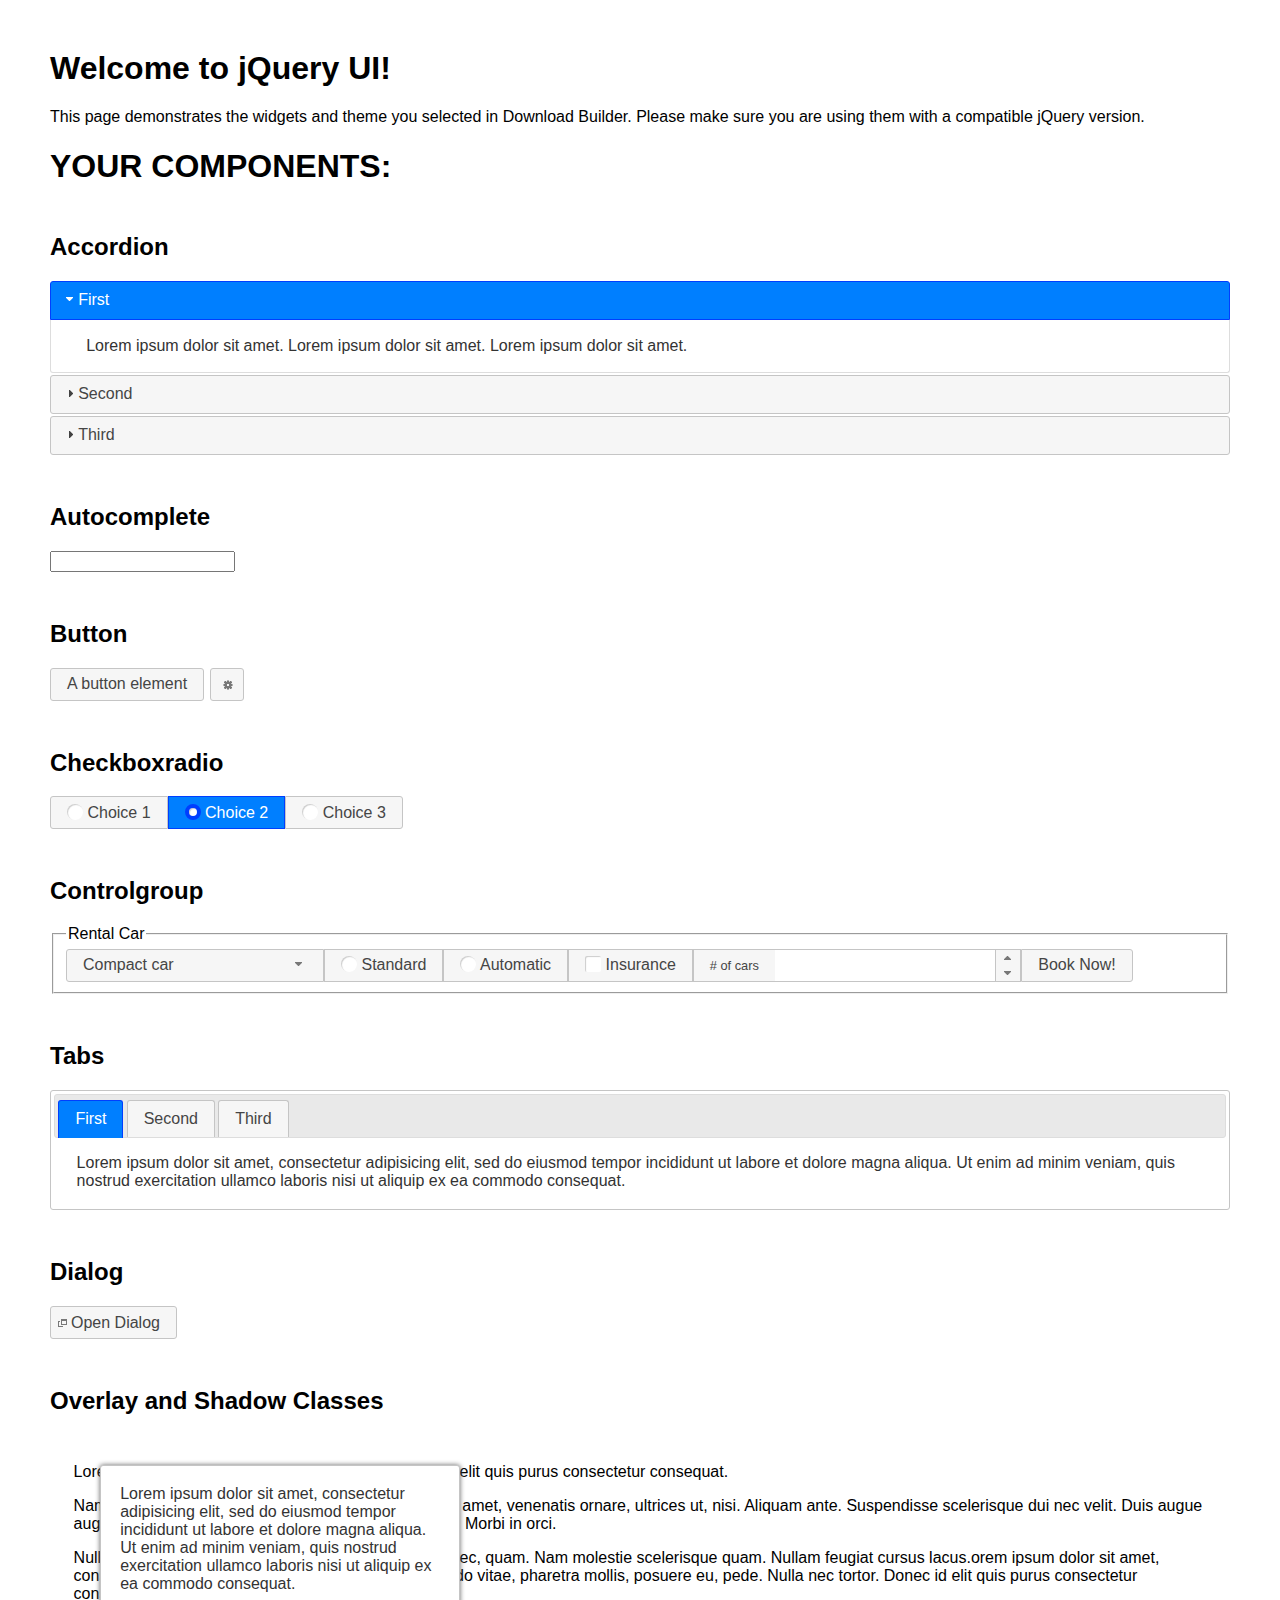
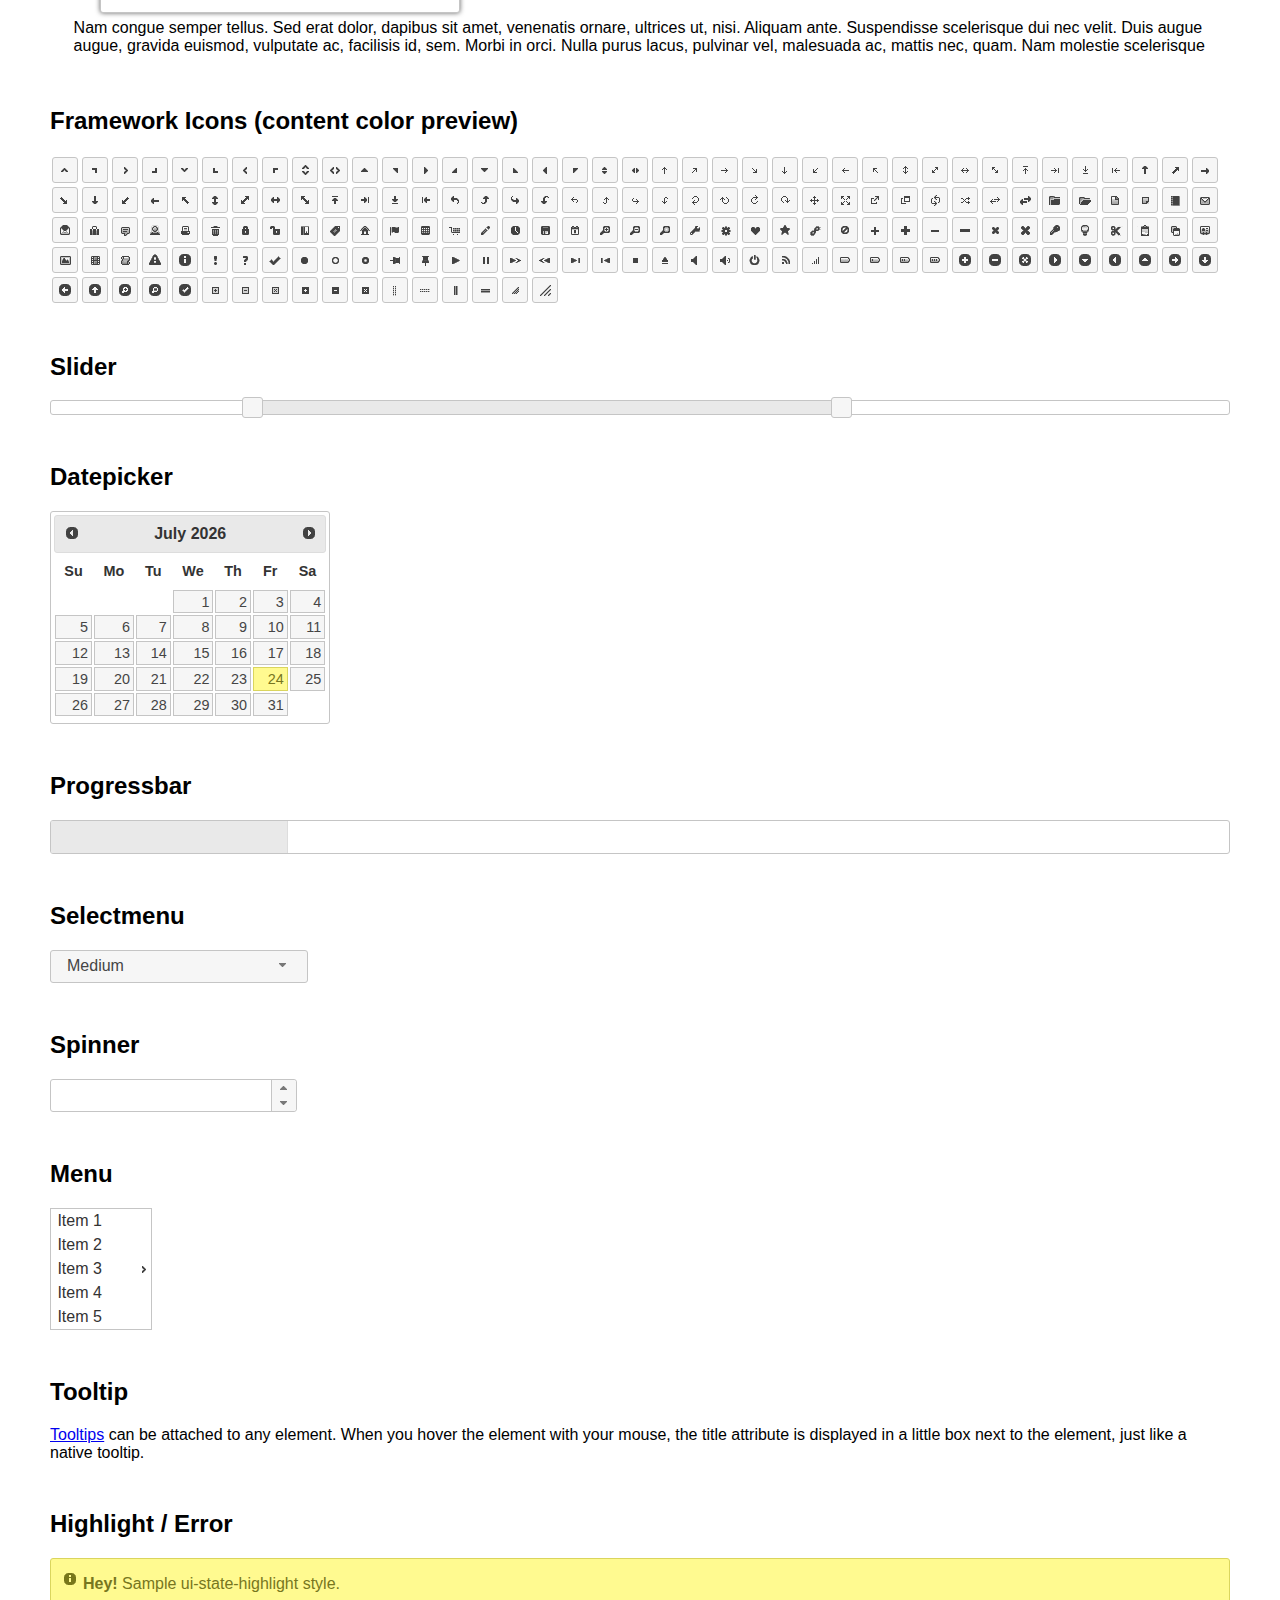
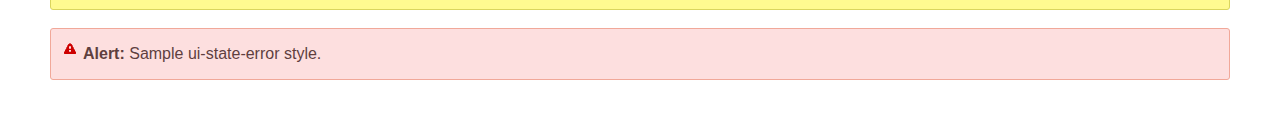
<file: JS/jquery-ui/index.html>
<!doctype html>
<html lang="us">
<head>
	<meta charset="utf-8">
	<title>jQuery UI Example Page</title>
	<link href="jquery-ui.css" rel="stylesheet">
	<style>
	body{
		font-family: "Trebuchet MS", sans-serif;
		margin: 50px;
	}
	.demoHeaders {
		margin-top: 2em;
	}
	#dialog-link {
		padding: .4em 1em .4em 20px;
		text-decoration: none;
		position: relative;
	}
	#dialog-link span.ui-icon {
		margin: 0 5px 0 0;
		position: absolute;
		left: .2em;
		top: 50%;
		margin-top: -8px;
	}
	#icons {
		margin: 0;
		padding: 0;
	}
	#icons li {
		margin: 2px;
		position: relative;
		padding: 4px 0;
		cursor: pointer;
		float: left;
		list-style: none;
	}
	#icons span.ui-icon {
		float: left;
		margin: 0 4px;
	}
	.fakewindowcontain .ui-widget-overlay {
		position: absolute;
	}
	select {
		width: 200px;
	}
	</style>
</head>
<body>

<h1>Welcome to jQuery UI!</h1>

<div class="ui-widget">
	<p>This page demonstrates the widgets and theme you selected in Download Builder. Please make sure you are using them with a compatible jQuery version.</p>
</div>

<h1>YOUR COMPONENTS:</h1>

<!-- Accordion -->
<h2 class="demoHeaders">Accordion</h2>
<div id="accordion">
	<h3>First</h3>
	<div>Lorem ipsum dolor sit amet. Lorem ipsum dolor sit amet. Lorem ipsum dolor sit amet.</div>
	<h3>Second</h3>
	<div>Phasellus mattis tincidunt nibh.</div>
	<h3>Third</h3>
	<div>Nam dui erat, auctor a, dignissim quis.</div>
</div>

<!-- Autocomplete -->
<h2 class="demoHeaders">Autocomplete</h2>
<div>
	<input id="autocomplete" title="type &quot;a&quot;">
</div>

<!-- Button -->
<h2 class="demoHeaders">Button</h2>
<button id="button">A button element</button>
<button id="button-icon">An icon-only button</button>

<!-- Checkboxradio -->
<h2 class="demoHeaders">Checkboxradio</h2>
<form style="margin-top: 1em;">
	<div id="radioset">
		<input type="radio" id="radio1" name="radio"><label for="radio1">Choice 1</label>
		<input type="radio" id="radio2" name="radio" checked="checked"><label for="radio2">Choice 2</label>
		<input type="radio" id="radio3" name="radio"><label for="radio3">Choice 3</label>
	</div>
</form>

<!-- Controlgroup -->
<h2 class="demoHeaders">Controlgroup</h2>
<fieldset>
	<legend>Rental Car</legend>
	<div id="controlgroup">
		<select id="car-type">
			<option>Compact car</option>
			<option>Midsize car</option>
			<option>Full size car</option>
			<option>SUV</option>
			<option>Luxury</option>
			<option>Truck</option>
			<option>Van</option>
		</select>
		<label for="transmission-standard">Standard</label>
		<input type="radio" name="transmission" id="transmission-standard">
		<label for="transmission-automatic">Automatic</label>
		<input type="radio" name="transmission" id="transmission-automatic">
		<label for="insurance">Insurance</label>
		<input type="checkbox" name="insurance" id="insurance">
		<label for="horizontal-spinner" class="ui-controlgroup-label"># of cars</label>
		<input id="horizontal-spinner" class="ui-spinner-input">
		<button>Book Now!</button>
	</div>
</fieldset>

<!-- Tabs -->
<h2 class="demoHeaders">Tabs</h2>
<div id="tabs">
	<ul>
		<li><a href="#tabs-1">First</a></li>
		<li><a href="#tabs-2">Second</a></li>
		<li><a href="#tabs-3">Third</a></li>
	</ul>
	<div id="tabs-1">Lorem ipsum dolor sit amet, consectetur adipisicing elit, sed do eiusmod tempor incididunt ut labore et dolore magna aliqua. Ut enim ad minim veniam, quis nostrud exercitation ullamco laboris nisi ut aliquip ex ea commodo consequat.</div>
	<div id="tabs-2">Phasellus mattis tincidunt nibh. Cras orci urna, blandit id, pretium vel, aliquet ornare, felis. Maecenas scelerisque sem non nisl. Fusce sed lorem in enim dictum bibendum.</div>
	<div id="tabs-3">Nam dui erat, auctor a, dignissim quis, sollicitudin eu, felis. Pellentesque nisi urna, interdum eget, sagittis et, consequat vestibulum, lacus. Mauris porttitor ullamcorper augue.</div>
</div>

<h2 class="demoHeaders">Dialog</h2>
<p>
	<button id="dialog-link" class="ui-button ui-corner-all ui-widget">
		<span class="ui-icon ui-icon-newwin"></span>Open Dialog
	</button>
</p>

<h2 class="demoHeaders">Overlay and Shadow Classes</h2>
<div style="position: relative; width: 96%; height: 200px; padding:1% 2%; overflow:hidden;" class="fakewindowcontain">
	<p>Lorem ipsum dolor sit amet,  Nulla nec tortor. Donec id elit quis purus consectetur consequat. </p><p>Nam congue semper tellus. Sed erat dolor, dapibus sit amet, venenatis ornare, ultrices ut, nisi. Aliquam ante. Suspendisse scelerisque dui nec velit. Duis augue augue, gravida euismod, vulputate ac, facilisis id, sem. Morbi in orci. </p><p>Nulla purus lacus, pulvinar vel, malesuada ac, mattis nec, quam. Nam molestie scelerisque quam. Nullam feugiat cursus lacus.orem ipsum dolor sit amet, consectetur adipiscing elit. Donec libero risus, commodo vitae, pharetra mollis, posuere eu, pede. Nulla nec tortor. Donec id elit quis purus consectetur consequat. </p><p>Nam congue semper tellus. Sed erat dolor, dapibus sit amet, venenatis ornare, ultrices ut, nisi. Aliquam ante. Suspendisse scelerisque dui nec velit. Duis augue augue, gravida euismod, vulputate ac, facilisis id, sem. Morbi in orci. Nulla purus lacus, pulvinar vel, malesuada ac, mattis nec, quam. Nam molestie scelerisque quam. </p><p>Nullam feugiat cursus lacus.orem ipsum dolor sit amet, consectetur adipiscing elit. Donec libero risus, commodo vitae, pharetra mollis, posuere eu, pede. Nulla nec tortor. Donec id elit quis purus consectetur consequat. Nam congue semper tellus. Sed erat dolor, dapibus sit amet, venenatis ornare, ultrices ut, nisi. Aliquam ante. </p><p>Suspendisse scelerisque dui nec velit. Duis augue augue, gravida euismod, vulputate ac, facilisis id, sem. Morbi in orci. Nulla purus lacus, pulvinar vel, malesuada ac, mattis nec, quam. Nam molestie scelerisque quam. Nullam feugiat cursus lacus.orem ipsum dolor sit amet, consectetur adipiscing elit. Donec libero risus, commodo vitae, pharetra mollis, posuere eu, pede. Nulla nec tortor. Donec id elit quis purus consectetur consequat. Nam congue semper tellus. Sed erat dolor, dapibus sit amet, venenatis ornare, ultrices ut, nisi. </p>

	<!-- ui-dialog -->
	<div class="ui-widget-overlay ui-front"></div>
	<div style="position: absolute; width: 320px; left: 50px; top: 30px; padding: 1.2em" class="ui-widget ui-front ui-widget-content ui-corner-all ui-widget-shadow">
		Lorem ipsum dolor sit amet, consectetur adipisicing elit, sed do eiusmod tempor incididunt ut labore et dolore magna aliqua. Ut enim ad minim veniam, quis nostrud exercitation ullamco laboris nisi ut aliquip ex ea commodo consequat.
	</div>

</div>

<!-- ui-dialog -->
<div id="dialog" title="Dialog Title">
	<p>Lorem ipsum dolor sit amet, consectetur adipisicing elit, sed do eiusmod tempor incididunt ut labore et dolore magna aliqua. Ut enim ad minim veniam, quis nostrud exercitation ullamco laboris nisi ut aliquip ex ea commodo consequat.</p>
</div>


<h2 class="demoHeaders">Framework Icons (content color preview)</h2>
<ul id="icons" class="ui-widget ui-helper-clearfix">
	<li class="ui-state-default ui-corner-all" title=".ui-icon-caret-1-n"><span class="ui-icon ui-icon-caret-1-n"></span></li>
	<li class="ui-state-default ui-corner-all" title=".ui-icon-caret-1-ne"><span class="ui-icon ui-icon-caret-1-ne"></span></li>
	<li class="ui-state-default ui-corner-all" title=".ui-icon-caret-1-e"><span class="ui-icon ui-icon-caret-1-e"></span></li>
	<li class="ui-state-default ui-corner-all" title=".ui-icon-caret-1-se"><span class="ui-icon ui-icon-caret-1-se"></span></li>
	<li class="ui-state-default ui-corner-all" title=".ui-icon-caret-1-s"><span class="ui-icon ui-icon-caret-1-s"></span></li>
	<li class="ui-state-default ui-corner-all" title=".ui-icon-caret-1-sw"><span class="ui-icon ui-icon-caret-1-sw"></span></li>
	<li class="ui-state-default ui-corner-all" title=".ui-icon-caret-1-w"><span class="ui-icon ui-icon-caret-1-w"></span></li>
	<li class="ui-state-default ui-corner-all" title=".ui-icon-caret-1-nw"><span class="ui-icon ui-icon-caret-1-nw"></span></li>
	<li class="ui-state-default ui-corner-all" title=".ui-icon-caret-2-n-s"><span class="ui-icon ui-icon-caret-2-n-s"></span></li>
	<li class="ui-state-default ui-corner-all" title=".ui-icon-caret-2-e-w"><span class="ui-icon ui-icon-caret-2-e-w"></span></li>
	<li class="ui-state-default ui-corner-all" title=".ui-icon-triangle-1-n"><span class="ui-icon ui-icon-triangle-1-n"></span></li>
	<li class="ui-state-default ui-corner-all" title=".ui-icon-triangle-1-ne"><span class="ui-icon ui-icon-triangle-1-ne"></span></li>
	<li class="ui-state-default ui-corner-all" title=".ui-icon-triangle-1-e"><span class="ui-icon ui-icon-triangle-1-e"></span></li>
	<li class="ui-state-default ui-corner-all" title=".ui-icon-triangle-1-se"><span class="ui-icon ui-icon-triangle-1-se"></span></li>
	<li class="ui-state-default ui-corner-all" title=".ui-icon-triangle-1-s"><span class="ui-icon ui-icon-triangle-1-s"></span></li>
	<li class="ui-state-default ui-corner-all" title=".ui-icon-triangle-1-sw"><span class="ui-icon ui-icon-triangle-1-sw"></span></li>
	<li class="ui-state-default ui-corner-all" title=".ui-icon-triangle-1-w"><span class="ui-icon ui-icon-triangle-1-w"></span></li>
	<li class="ui-state-default ui-corner-all" title=".ui-icon-triangle-1-nw"><span class="ui-icon ui-icon-triangle-1-nw"></span></li>
	<li class="ui-state-default ui-corner-all" title=".ui-icon-triangle-2-n-s"><span class="ui-icon ui-icon-triangle-2-n-s"></span></li>
	<li class="ui-state-default ui-corner-all" title=".ui-icon-triangle-2-e-w"><span class="ui-icon ui-icon-triangle-2-e-w"></span></li>
	<li class="ui-state-default ui-corner-all" title=".ui-icon-arrow-1-n"><span class="ui-icon ui-icon-arrow-1-n"></span></li>
	<li class="ui-state-default ui-corner-all" title=".ui-icon-arrow-1-ne"><span class="ui-icon ui-icon-arrow-1-ne"></span></li>
	<li class="ui-state-default ui-corner-all" title=".ui-icon-arrow-1-e"><span class="ui-icon ui-icon-arrow-1-e"></span></li>
	<li class="ui-state-default ui-corner-all" title=".ui-icon-arrow-1-se"><span class="ui-icon ui-icon-arrow-1-se"></span></li>
	<li class="ui-state-default ui-corner-all" title=".ui-icon-arrow-1-s"><span class="ui-icon ui-icon-arrow-1-s"></span></li>
	<li class="ui-state-default ui-corner-all" title=".ui-icon-arrow-1-sw"><span class="ui-icon ui-icon-arrow-1-sw"></span></li>
	<li class="ui-state-default ui-corner-all" title=".ui-icon-arrow-1-w"><span class="ui-icon ui-icon-arrow-1-w"></span></li>
	<li class="ui-state-default ui-corner-all" title=".ui-icon-arrow-1-nw"><span class="ui-icon ui-icon-arrow-1-nw"></span></li>
	<li class="ui-state-default ui-corner-all" title=".ui-icon-arrow-2-n-s"><span class="ui-icon ui-icon-arrow-2-n-s"></span></li>
	<li class="ui-state-default ui-corner-all" title=".ui-icon-arrow-2-ne-sw"><span class="ui-icon ui-icon-arrow-2-ne-sw"></span></li>
	<li class="ui-state-default ui-corner-all" title=".ui-icon-arrow-2-e-w"><span class="ui-icon ui-icon-arrow-2-e-w"></span></li>
	<li class="ui-state-default ui-corner-all" title=".ui-icon-arrow-2-se-nw"><span class="ui-icon ui-icon-arrow-2-se-nw"></span></li>
	<li class="ui-state-default ui-corner-all" title=".ui-icon-arrowstop-1-n"><span class="ui-icon ui-icon-arrowstop-1-n"></span></li>
	<li class="ui-state-default ui-corner-all" title=".ui-icon-arrowstop-1-e"><span class="ui-icon ui-icon-arrowstop-1-e"></span></li>
	<li class="ui-state-default ui-corner-all" title=".ui-icon-arrowstop-1-s"><span class="ui-icon ui-icon-arrowstop-1-s"></span></li>
	<li class="ui-state-default ui-corner-all" title=".ui-icon-arrowstop-1-w"><span class="ui-icon ui-icon-arrowstop-1-w"></span></li>
	<li class="ui-state-default ui-corner-all" title=".ui-icon-arrowthick-1-n"><span class="ui-icon ui-icon-arrowthick-1-n"></span></li>
	<li class="ui-state-default ui-corner-all" title=".ui-icon-arrowthick-1-ne"><span class="ui-icon ui-icon-arrowthick-1-ne"></span></li>
	<li class="ui-state-default ui-corner-all" title=".ui-icon-arrowthick-1-e"><span class="ui-icon ui-icon-arrowthick-1-e"></span></li>
	<li class="ui-state-default ui-corner-all" title=".ui-icon-arrowthick-1-se"><span class="ui-icon ui-icon-arrowthick-1-se"></span></li>
	<li class="ui-state-default ui-corner-all" title=".ui-icon-arrowthick-1-s"><span class="ui-icon ui-icon-arrowthick-1-s"></span></li>
	<li class="ui-state-default ui-corner-all" title=".ui-icon-arrowthick-1-sw"><span class="ui-icon ui-icon-arrowthick-1-sw"></span></li>
	<li class="ui-state-default ui-corner-all" title=".ui-icon-arrowthick-1-w"><span class="ui-icon ui-icon-arrowthick-1-w"></span></li>
	<li class="ui-state-default ui-corner-all" title=".ui-icon-arrowthick-1-nw"><span class="ui-icon ui-icon-arrowthick-1-nw"></span></li>
	<li class="ui-state-default ui-corner-all" title=".ui-icon-arrowthick-2-n-s"><span class="ui-icon ui-icon-arrowthick-2-n-s"></span></li>
	<li class="ui-state-default ui-corner-all" title=".ui-icon-arrowthick-2-ne-sw"><span class="ui-icon ui-icon-arrowthick-2-ne-sw"></span></li>
	<li class="ui-state-default ui-corner-all" title=".ui-icon-arrowthick-2-e-w"><span class="ui-icon ui-icon-arrowthick-2-e-w"></span></li>
	<li class="ui-state-default ui-corner-all" title=".ui-icon-arrowthick-2-se-nw"><span class="ui-icon ui-icon-arrowthick-2-se-nw"></span></li>
	<li class="ui-state-default ui-corner-all" title=".ui-icon-arrowthickstop-1-n"><span class="ui-icon ui-icon-arrowthickstop-1-n"></span></li>
	<li class="ui-state-default ui-corner-all" title=".ui-icon-arrowthickstop-1-e"><span class="ui-icon ui-icon-arrowthickstop-1-e"></span></li>
	<li class="ui-state-default ui-corner-all" title=".ui-icon-arrowthickstop-1-s"><span class="ui-icon ui-icon-arrowthickstop-1-s"></span></li>
	<li class="ui-state-default ui-corner-all" title=".ui-icon-arrowthickstop-1-w"><span class="ui-icon ui-icon-arrowthickstop-1-w"></span></li>
	<li class="ui-state-default ui-corner-all" title=".ui-icon-arrowreturnthick-1-w"><span class="ui-icon ui-icon-arrowreturnthick-1-w"></span></li>
	<li class="ui-state-default ui-corner-all" title=".ui-icon-arrowreturnthick-1-n"><span class="ui-icon ui-icon-arrowreturnthick-1-n"></span></li>
	<li class="ui-state-default ui-corner-all" title=".ui-icon-arrowreturnthick-1-e"><span class="ui-icon ui-icon-arrowreturnthick-1-e"></span></li>
	<li class="ui-state-default ui-corner-all" title=".ui-icon-arrowreturnthick-1-s"><span class="ui-icon ui-icon-arrowreturnthick-1-s"></span></li>
	<li class="ui-state-default ui-corner-all" title=".ui-icon-arrowreturn-1-w"><span class="ui-icon ui-icon-arrowreturn-1-w"></span></li>
	<li class="ui-state-default ui-corner-all" title=".ui-icon-arrowreturn-1-n"><span class="ui-icon ui-icon-arrowreturn-1-n"></span></li>
	<li class="ui-state-default ui-corner-all" title=".ui-icon-arrowreturn-1-e"><span class="ui-icon ui-icon-arrowreturn-1-e"></span></li>
	<li class="ui-state-default ui-corner-all" title=".ui-icon-arrowreturn-1-s"><span class="ui-icon ui-icon-arrowreturn-1-s"></span></li>
	<li class="ui-state-default ui-corner-all" title=".ui-icon-arrowrefresh-1-w"><span class="ui-icon ui-icon-arrowrefresh-1-w"></span></li>
	<li class="ui-state-default ui-corner-all" title=".ui-icon-arrowrefresh-1-n"><span class="ui-icon ui-icon-arrowrefresh-1-n"></span></li>
	<li class="ui-state-default ui-corner-all" title=".ui-icon-arrowrefresh-1-e"><span class="ui-icon ui-icon-arrowrefresh-1-e"></span></li>
	<li class="ui-state-default ui-corner-all" title=".ui-icon-arrowrefresh-1-s"><span class="ui-icon ui-icon-arrowrefresh-1-s"></span></li>
	<li class="ui-state-default ui-corner-all" title=".ui-icon-arrow-4"><span class="ui-icon ui-icon-arrow-4"></span></li>
	<li class="ui-state-default ui-corner-all" title=".ui-icon-arrow-4-diag"><span class="ui-icon ui-icon-arrow-4-diag"></span></li>
	<li class="ui-state-default ui-corner-all" title=".ui-icon-extlink"><span class="ui-icon ui-icon-extlink"></span></li>
	<li class="ui-state-default ui-corner-all" title=".ui-icon-newwin"><span class="ui-icon ui-icon-newwin"></span></li>
	<li class="ui-state-default ui-corner-all" title=".ui-icon-refresh"><span class="ui-icon ui-icon-refresh"></span></li>
	<li class="ui-state-default ui-corner-all" title=".ui-icon-shuffle"><span class="ui-icon ui-icon-shuffle"></span></li>
	<li class="ui-state-default ui-corner-all" title=".ui-icon-transfer-e-w"><span class="ui-icon ui-icon-transfer-e-w"></span></li>
	<li class="ui-state-default ui-corner-all" title=".ui-icon-transferthick-e-w"><span class="ui-icon ui-icon-transferthick-e-w"></span></li>
	<li class="ui-state-default ui-corner-all" title=".ui-icon-folder-collapsed"><span class="ui-icon ui-icon-folder-collapsed"></span></li>
	<li class="ui-state-default ui-corner-all" title=".ui-icon-folder-open"><span class="ui-icon ui-icon-folder-open"></span></li>
	<li class="ui-state-default ui-corner-all" title=".ui-icon-document"><span class="ui-icon ui-icon-document"></span></li>
	<li class="ui-state-default ui-corner-all" title=".ui-icon-document-b"><span class="ui-icon ui-icon-document-b"></span></li>
	<li class="ui-state-default ui-corner-all" title=".ui-icon-note"><span class="ui-icon ui-icon-note"></span></li>
	<li class="ui-state-default ui-corner-all" title=".ui-icon-mail-closed"><span class="ui-icon ui-icon-mail-closed"></span></li>
	<li class="ui-state-default ui-corner-all" title=".ui-icon-mail-open"><span class="ui-icon ui-icon-mail-open"></span></li>
	<li class="ui-state-default ui-corner-all" title=".ui-icon-suitcase"><span class="ui-icon ui-icon-suitcase"></span></li>
	<li class="ui-state-default ui-corner-all" title=".ui-icon-comment"><span class="ui-icon ui-icon-comment"></span></li>
	<li class="ui-state-default ui-corner-all" title=".ui-icon-person"><span class="ui-icon ui-icon-person"></span></li>
	<li class="ui-state-default ui-corner-all" title=".ui-icon-print"><span class="ui-icon ui-icon-print"></span></li>
	<li class="ui-state-default ui-corner-all" title=".ui-icon-trash"><span class="ui-icon ui-icon-trash"></span></li>
	<li class="ui-state-default ui-corner-all" title=".ui-icon-locked"><span class="ui-icon ui-icon-locked"></span></li>
	<li class="ui-state-default ui-corner-all" title=".ui-icon-unlocked"><span class="ui-icon ui-icon-unlocked"></span></li>
	<li class="ui-state-default ui-corner-all" title=".ui-icon-bookmark"><span class="ui-icon ui-icon-bookmark"></span></li>
	<li class="ui-state-default ui-corner-all" title=".ui-icon-tag"><span class="ui-icon ui-icon-tag"></span></li>
	<li class="ui-state-default ui-corner-all" title=".ui-icon-home"><span class="ui-icon ui-icon-home"></span></li>
	<li class="ui-state-default ui-corner-all" title=".ui-icon-flag"><span class="ui-icon ui-icon-flag"></span></li>
	<li class="ui-state-default ui-corner-all" title=".ui-icon-calculator"><span class="ui-icon ui-icon-calculator"></span></li>
	<li class="ui-state-default ui-corner-all" title=".ui-icon-cart"><span class="ui-icon ui-icon-cart"></span></li>
	<li class="ui-state-default ui-corner-all" title=".ui-icon-pencil"><span class="ui-icon ui-icon-pencil"></span></li>
	<li class="ui-state-default ui-corner-all" title=".ui-icon-clock"><span class="ui-icon ui-icon-clock"></span></li>
	<li class="ui-state-default ui-corner-all" title=".ui-icon-disk"><span class="ui-icon ui-icon-disk"></span></li>
	<li class="ui-state-default ui-corner-all" title=".ui-icon-calendar"><span class="ui-icon ui-icon-calendar"></span></li>
	<li class="ui-state-default ui-corner-all" title=".ui-icon-zoomin"><span class="ui-icon ui-icon-zoomin"></span></li>
	<li class="ui-state-default ui-corner-all" title=".ui-icon-zoomout"><span class="ui-icon ui-icon-zoomout"></span></li>
	<li class="ui-state-default ui-corner-all" title=".ui-icon-search"><span class="ui-icon ui-icon-search"></span></li>
	<li class="ui-state-default ui-corner-all" title=".ui-icon-wrench"><span class="ui-icon ui-icon-wrench"></span></li>
	<li class="ui-state-default ui-corner-all" title=".ui-icon-gear"><span class="ui-icon ui-icon-gear"></span></li>
	<li class="ui-state-default ui-corner-all" title=".ui-icon-heart"><span class="ui-icon ui-icon-heart"></span></li>
	<li class="ui-state-default ui-corner-all" title=".ui-icon-star"><span class="ui-icon ui-icon-star"></span></li>
	<li class="ui-state-default ui-corner-all" title=".ui-icon-link"><span class="ui-icon ui-icon-link"></span></li>
	<li class="ui-state-default ui-corner-all" title=".ui-icon-cancel"><span class="ui-icon ui-icon-cancel"></span></li>
	<li class="ui-state-default ui-corner-all" title=".ui-icon-plus"><span class="ui-icon ui-icon-plus"></span></li>
	<li class="ui-state-default ui-corner-all" title=".ui-icon-plusthick"><span class="ui-icon ui-icon-plusthick"></span></li>
	<li class="ui-state-default ui-corner-all" title=".ui-icon-minus"><span class="ui-icon ui-icon-minus"></span></li>
	<li class="ui-state-default ui-corner-all" title=".ui-icon-minusthick"><span class="ui-icon ui-icon-minusthick"></span></li>
	<li class="ui-state-default ui-corner-all" title=".ui-icon-close"><span class="ui-icon ui-icon-close"></span></li>
	<li class="ui-state-default ui-corner-all" title=".ui-icon-closethick"><span class="ui-icon ui-icon-closethick"></span></li>
	<li class="ui-state-default ui-corner-all" title=".ui-icon-key"><span class="ui-icon ui-icon-key"></span></li>
	<li class="ui-state-default ui-corner-all" title=".ui-icon-lightbulb"><span class="ui-icon ui-icon-lightbulb"></span></li>
	<li class="ui-state-default ui-corner-all" title=".ui-icon-scissors"><span class="ui-icon ui-icon-scissors"></span></li>
	<li class="ui-state-default ui-corner-all" title=".ui-icon-clipboard"><span class="ui-icon ui-icon-clipboard"></span></li>
	<li class="ui-state-default ui-corner-all" title=".ui-icon-copy"><span class="ui-icon ui-icon-copy"></span></li>
	<li class="ui-state-default ui-corner-all" title=".ui-icon-contact"><span class="ui-icon ui-icon-contact"></span></li>
	<li class="ui-state-default ui-corner-all" title=".ui-icon-image"><span class="ui-icon ui-icon-image"></span></li>
	<li class="ui-state-default ui-corner-all" title=".ui-icon-video"><span class="ui-icon ui-icon-video"></span></li>
	<li class="ui-state-default ui-corner-all" title=".ui-icon-script"><span class="ui-icon ui-icon-script"></span></li>
	<li class="ui-state-default ui-corner-all" title=".ui-icon-alert"><span class="ui-icon ui-icon-alert"></span></li>
	<li class="ui-state-default ui-corner-all" title=".ui-icon-info"><span class="ui-icon ui-icon-info"></span></li>
	<li class="ui-state-default ui-corner-all" title=".ui-icon-notice"><span class="ui-icon ui-icon-notice"></span></li>
	<li class="ui-state-default ui-corner-all" title=".ui-icon-help"><span class="ui-icon ui-icon-help"></span></li>
	<li class="ui-state-default ui-corner-all" title=".ui-icon-check"><span class="ui-icon ui-icon-check"></span></li>
	<li class="ui-state-default ui-corner-all" title=".ui-icon-bullet"><span class="ui-icon ui-icon-bullet"></span></li>
	<li class="ui-state-default ui-corner-all" title=".ui-icon-radio-off"><span class="ui-icon ui-icon-radio-off"></span></li>
	<li class="ui-state-default ui-corner-all" title=".ui-icon-radio-on"><span class="ui-icon ui-icon-radio-on"></span></li>
	<li class="ui-state-default ui-corner-all" title=".ui-icon-pin-w"><span class="ui-icon ui-icon-pin-w"></span></li>
	<li class="ui-state-default ui-corner-all" title=".ui-icon-pin-s"><span class="ui-icon ui-icon-pin-s"></span></li>
	<li class="ui-state-default ui-corner-all" title=".ui-icon-play"><span class="ui-icon ui-icon-play"></span></li>
	<li class="ui-state-default ui-corner-all" title=".ui-icon-pause"><span class="ui-icon ui-icon-pause"></span></li>
	<li class="ui-state-default ui-corner-all" title=".ui-icon-seek-next"><span class="ui-icon ui-icon-seek-next"></span></li>
	<li class="ui-state-default ui-corner-all" title=".ui-icon-seek-prev"><span class="ui-icon ui-icon-seek-prev"></span></li>
	<li class="ui-state-default ui-corner-all" title=".ui-icon-seek-end"><span class="ui-icon ui-icon-seek-end"></span></li>
	<li class="ui-state-default ui-corner-all" title=".ui-icon-seek-first"><span class="ui-icon ui-icon-seek-first"></span></li>
	<li class="ui-state-default ui-corner-all" title=".ui-icon-stop"><span class="ui-icon ui-icon-stop"></span></li>
	<li class="ui-state-default ui-corner-all" title=".ui-icon-eject"><span class="ui-icon ui-icon-eject"></span></li>
	<li class="ui-state-default ui-corner-all" title=".ui-icon-volume-off"><span class="ui-icon ui-icon-volume-off"></span></li>
	<li class="ui-state-default ui-corner-all" title=".ui-icon-volume-on"><span class="ui-icon ui-icon-volume-on"></span></li>
	<li class="ui-state-default ui-corner-all" title=".ui-icon-power"><span class="ui-icon ui-icon-power"></span></li>
	<li class="ui-state-default ui-corner-all" title=".ui-icon-signal-diag"><span class="ui-icon ui-icon-signal-diag"></span></li>
	<li class="ui-state-default ui-corner-all" title=".ui-icon-signal"><span class="ui-icon ui-icon-signal"></span></li>
	<li class="ui-state-default ui-corner-all" title=".ui-icon-battery-0"><span class="ui-icon ui-icon-battery-0"></span></li>
	<li class="ui-state-default ui-corner-all" title=".ui-icon-battery-1"><span class="ui-icon ui-icon-battery-1"></span></li>
	<li class="ui-state-default ui-corner-all" title=".ui-icon-battery-2"><span class="ui-icon ui-icon-battery-2"></span></li>
	<li class="ui-state-default ui-corner-all" title=".ui-icon-battery-3"><span class="ui-icon ui-icon-battery-3"></span></li>
	<li class="ui-state-default ui-corner-all" title=".ui-icon-circle-plus"><span class="ui-icon ui-icon-circle-plus"></span></li>
	<li class="ui-state-default ui-corner-all" title=".ui-icon-circle-minus"><span class="ui-icon ui-icon-circle-minus"></span></li>
	<li class="ui-state-default ui-corner-all" title=".ui-icon-circle-close"><span class="ui-icon ui-icon-circle-close"></span></li>
	<li class="ui-state-default ui-corner-all" title=".ui-icon-circle-triangle-e"><span class="ui-icon ui-icon-circle-triangle-e"></span></li>
	<li class="ui-state-default ui-corner-all" title=".ui-icon-circle-triangle-s"><span class="ui-icon ui-icon-circle-triangle-s"></span></li>
	<li class="ui-state-default ui-corner-all" title=".ui-icon-circle-triangle-w"><span class="ui-icon ui-icon-circle-triangle-w"></span></li>
	<li class="ui-state-default ui-corner-all" title=".ui-icon-circle-triangle-n"><span class="ui-icon ui-icon-circle-triangle-n"></span></li>
	<li class="ui-state-default ui-corner-all" title=".ui-icon-circle-arrow-e"><span class="ui-icon ui-icon-circle-arrow-e"></span></li>
	<li class="ui-state-default ui-corner-all" title=".ui-icon-circle-arrow-s"><span class="ui-icon ui-icon-circle-arrow-s"></span></li>
	<li class="ui-state-default ui-corner-all" title=".ui-icon-circle-arrow-w"><span class="ui-icon ui-icon-circle-arrow-w"></span></li>
	<li class="ui-state-default ui-corner-all" title=".ui-icon-circle-arrow-n"><span class="ui-icon ui-icon-circle-arrow-n"></span></li>
	<li class="ui-state-default ui-corner-all" title=".ui-icon-circle-zoomin"><span class="ui-icon ui-icon-circle-zoomin"></span></li>
	<li class="ui-state-default ui-corner-all" title=".ui-icon-circle-zoomout"><span class="ui-icon ui-icon-circle-zoomout"></span></li>
	<li class="ui-state-default ui-corner-all" title=".ui-icon-circle-check"><span class="ui-icon ui-icon-circle-check"></span></li>
	<li class="ui-state-default ui-corner-all" title=".ui-icon-circlesmall-plus"><span class="ui-icon ui-icon-circlesmall-plus"></span></li>
	<li class="ui-state-default ui-corner-all" title=".ui-icon-circlesmall-minus"><span class="ui-icon ui-icon-circlesmall-minus"></span></li>
	<li class="ui-state-default ui-corner-all" title=".ui-icon-circlesmall-close"><span class="ui-icon ui-icon-circlesmall-close"></span></li>
	<li class="ui-state-default ui-corner-all" title=".ui-icon-squaresmall-plus"><span class="ui-icon ui-icon-squaresmall-plus"></span></li>
	<li class="ui-state-default ui-corner-all" title=".ui-icon-squaresmall-minus"><span class="ui-icon ui-icon-squaresmall-minus"></span></li>
	<li class="ui-state-default ui-corner-all" title=".ui-icon-squaresmall-close"><span class="ui-icon ui-icon-squaresmall-close"></span></li>
	<li class="ui-state-default ui-corner-all" title=".ui-icon-grip-dotted-vertical"><span class="ui-icon ui-icon-grip-dotted-vertical"></span></li>
	<li class="ui-state-default ui-corner-all" title=".ui-icon-grip-dotted-horizontal"><span class="ui-icon ui-icon-grip-dotted-horizontal"></span></li>
	<li class="ui-state-default ui-corner-all" title=".ui-icon-grip-solid-vertical"><span class="ui-icon ui-icon-grip-solid-vertical"></span></li>
	<li class="ui-state-default ui-corner-all" title=".ui-icon-grip-solid-horizontal"><span class="ui-icon ui-icon-grip-solid-horizontal"></span></li>
	<li class="ui-state-default ui-corner-all" title=".ui-icon-gripsmall-diagonal-se"><span class="ui-icon ui-icon-gripsmall-diagonal-se"></span></li>
	<li class="ui-state-default ui-corner-all" title=".ui-icon-grip-diagonal-se"><span class="ui-icon ui-icon-grip-diagonal-se"></span></li>
</ul>

<!-- Slider -->
<h2 class="demoHeaders">Slider</h2>
<div id="slider"></div>

<!-- Datepicker -->
<h2 class="demoHeaders">Datepicker</h2>
<div id="datepicker"></div>

<!-- Progressbar -->
<h2 class="demoHeaders">Progressbar</h2>
<div id="progressbar"></div>

<!-- Progressbar -->
<h2 class="demoHeaders">Selectmenu</h2>
<select id="selectmenu">
	<option>Slower</option>
	<option>Slow</option>
	<option selected="selected">Medium</option>
	<option>Fast</option>
	<option>Faster</option>
</select>

<!-- Spinner -->
<h2 class="demoHeaders">Spinner</h2>
<input id="spinner">

<!-- Menu -->
<h2 class="demoHeaders">Menu</h2>
<ul style="width:100px;" id="menu">
	<li><div>Item 1</div></li>
	<li><div>Item 2</div></li>
	<li><div>Item 3</div>
		<ul>
			<li><div>Item 3-1</div></li>
			<li><div>Item 3-2</div></li>
			<li><div>Item 3-3</div></li>
			<li><div>Item 3-4</div></li>
			<li><div>Item 3-5</div></li>
		</ul>
	</li>
	<li><div>Item 4</div></li>
	<li><div>Item 5</div></li>
</ul>

<!-- Tooltip -->
<h2 class="demoHeaders">Tooltip</h2>
<p id="tooltip">
	<a href="#" title="That&apos;s what this widget is">Tooltips</a> can be attached to any element. When you hover
the element with your mouse, the title attribute is displayed in a little box next to the element, just like a native tooltip.
</p>

<!-- Highlight / Error -->
<h2 class="demoHeaders">Highlight / Error</h2>
<div class="ui-widget">
	<div class="ui-state-highlight ui-corner-all" style="margin-top: 20px; padding: 0 .7em;">
		<p><span class="ui-icon ui-icon-info" style="float: left; margin-right: .3em;"></span>
		<strong>Hey!</strong> Sample ui-state-highlight style.</p>
	</div>
</div>
<br>
<div class="ui-widget">
	<div class="ui-state-error ui-corner-all" style="padding: 0 .7em;">
		<p><span class="ui-icon ui-icon-alert" style="float: left; margin-right: .3em;"></span>
		<strong>Alert:</strong> Sample ui-state-error style.</p>
	</div>
</div>

<script src="external/jquery/jquery.js"></script>
<script src="jquery-ui.js"></script>
<script>
$( "#accordion" ).accordion();

var availableTags = [
	"ActionScript",
	"AppleScript",
	"Asp",
	"BASIC",
	"C",
	"C++",
	"Clojure",
	"COBOL",
	"ColdFusion",
	"Erlang",
	"Fortran",
	"Groovy",
	"Haskell",
	"Java",
	"JavaScript",
	"Lisp",
	"Perl",
	"PHP",
	"Python",
	"Ruby",
	"Scala",
	"Scheme"
];
$( "#autocomplete" ).autocomplete({
	source: availableTags
});

$( "#button" ).button();
$( "#button-icon" ).button({
	icon: "ui-icon-gear",
	showLabel: false
});

$( "#radioset" ).buttonset();

$( "#controlgroup" ).controlgroup();

$( "#tabs" ).tabs();

$( "#dialog" ).dialog({
	autoOpen: false,
	width: 400,
	buttons: [
		{
			text: "Ok",
			click: function() {
				$( this ).dialog( "close" );
			}
		},
		{
			text: "Cancel",
			click: function() {
				$( this ).dialog( "close" );
			}
		}
	]
});

// Link to open the dialog
$( "#dialog-link" ).click(function( event ) {
	$( "#dialog" ).dialog( "open" );
	event.preventDefault();
});

$( "#datepicker" ).datepicker({
	inline: true
});

$( "#slider" ).slider({
	range: true,
	values: [ 17, 67 ]
});

$( "#progressbar" ).progressbar({
	value: 20
});

$( "#spinner" ).spinner();

$( "#menu" ).menu();

$( "#tooltip" ).tooltip();

$( "#selectmenu" ).selectmenu();

// Hover states on the static widgets
$( "#dialog-link, #icons li" ).hover(
	function() {
		$( this ).addClass( "ui-state-hover" );
	},
	function() {
		$( this ).removeClass( "ui-state-hover" );
	}
);
</script>
</body>
</html>
</file>
